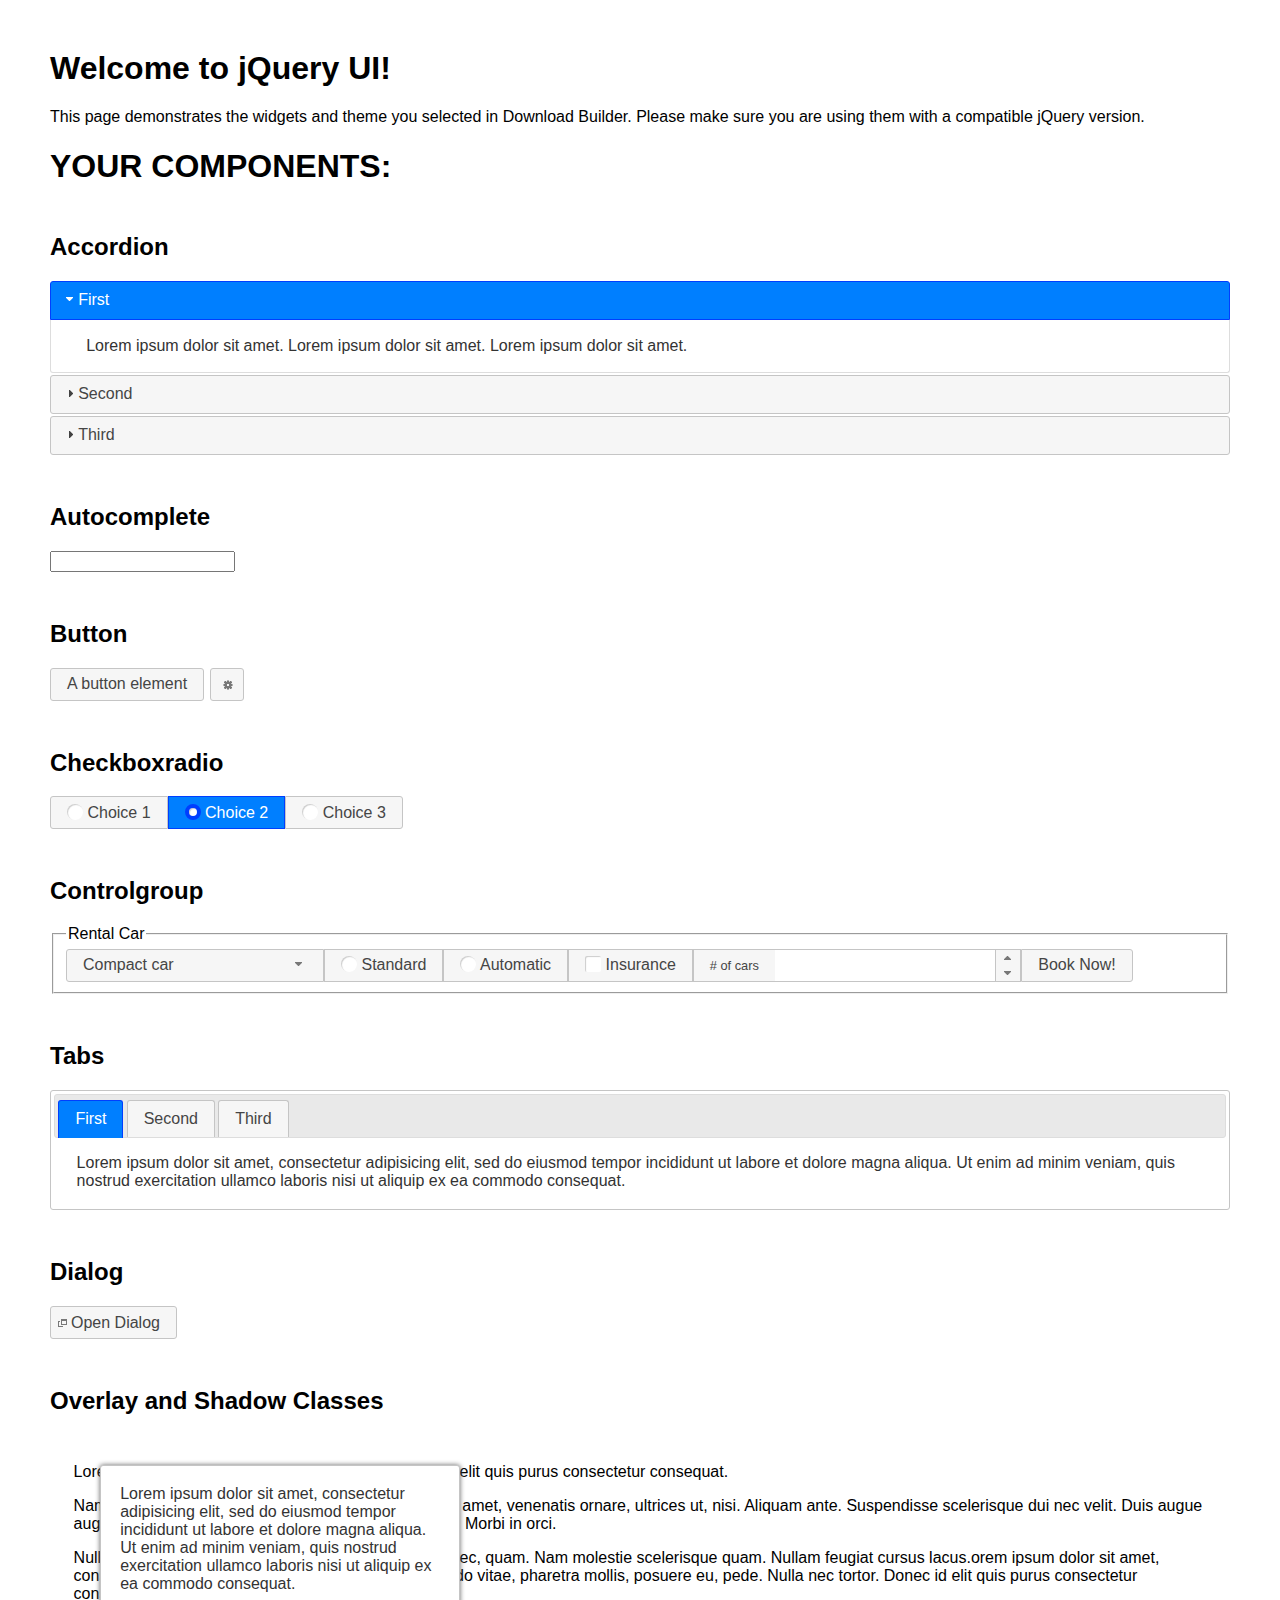
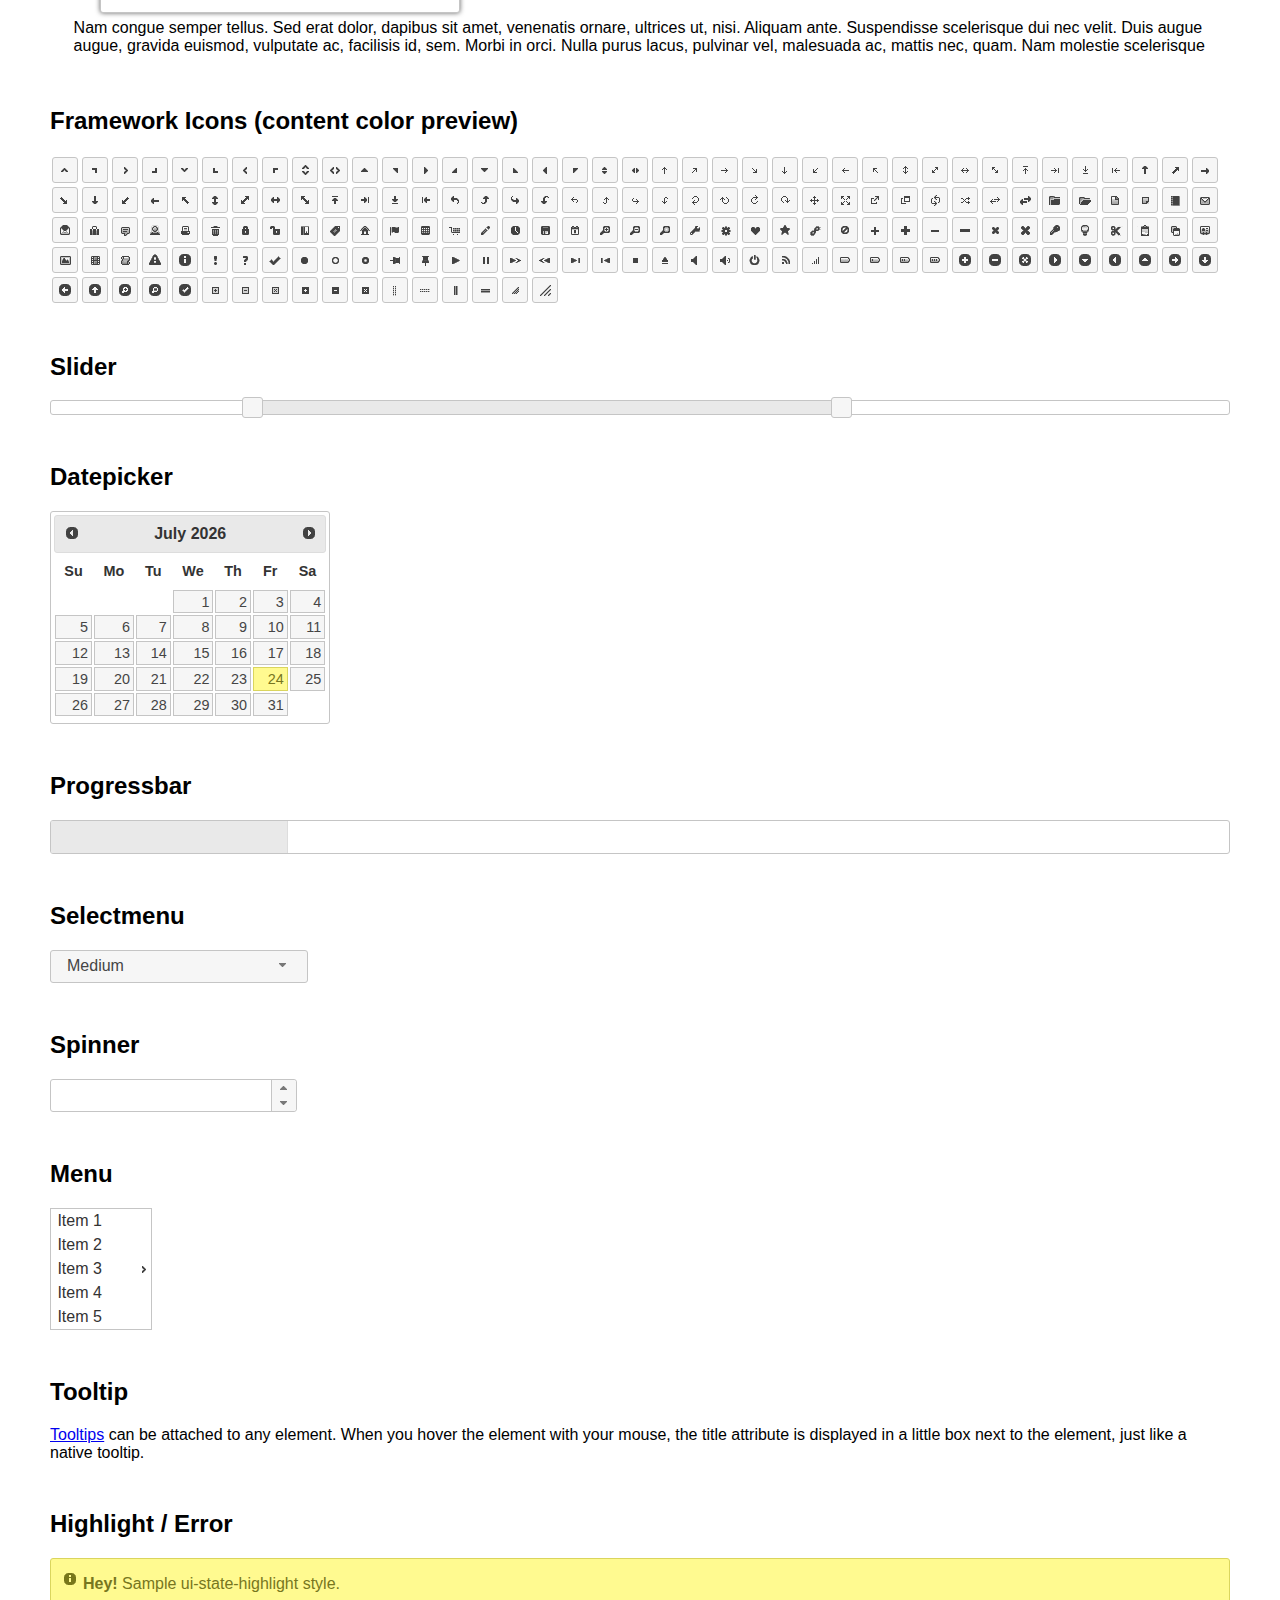
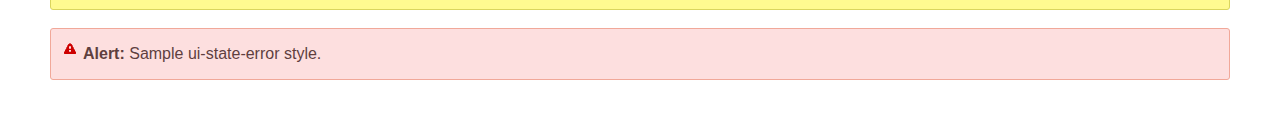
<file: JS/jquery-ui/index.html>
<!doctype html>
<html lang="us">
<head>
	<meta charset="utf-8">
	<title>jQuery UI Example Page</title>
	<link href="jquery-ui.css" rel="stylesheet">
	<style>
	body{
		font-family: "Trebuchet MS", sans-serif;
		margin: 50px;
	}
	.demoHeaders {
		margin-top: 2em;
	}
	#dialog-link {
		padding: .4em 1em .4em 20px;
		text-decoration: none;
		position: relative;
	}
	#dialog-link span.ui-icon {
		margin: 0 5px 0 0;
		position: absolute;
		left: .2em;
		top: 50%;
		margin-top: -8px;
	}
	#icons {
		margin: 0;
		padding: 0;
	}
	#icons li {
		margin: 2px;
		position: relative;
		padding: 4px 0;
		cursor: pointer;
		float: left;
		list-style: none;
	}
	#icons span.ui-icon {
		float: left;
		margin: 0 4px;
	}
	.fakewindowcontain .ui-widget-overlay {
		position: absolute;
	}
	select {
		width: 200px;
	}
	</style>
</head>
<body>

<h1>Welcome to jQuery UI!</h1>

<div class="ui-widget">
	<p>This page demonstrates the widgets and theme you selected in Download Builder. Please make sure you are using them with a compatible jQuery version.</p>
</div>

<h1>YOUR COMPONENTS:</h1>

<!-- Accordion -->
<h2 class="demoHeaders">Accordion</h2>
<div id="accordion">
	<h3>First</h3>
	<div>Lorem ipsum dolor sit amet. Lorem ipsum dolor sit amet. Lorem ipsum dolor sit amet.</div>
	<h3>Second</h3>
	<div>Phasellus mattis tincidunt nibh.</div>
	<h3>Third</h3>
	<div>Nam dui erat, auctor a, dignissim quis.</div>
</div>

<!-- Autocomplete -->
<h2 class="demoHeaders">Autocomplete</h2>
<div>
	<input id="autocomplete" title="type &quot;a&quot;">
</div>

<!-- Button -->
<h2 class="demoHeaders">Button</h2>
<button id="button">A button element</button>
<button id="button-icon">An icon-only button</button>

<!-- Checkboxradio -->
<h2 class="demoHeaders">Checkboxradio</h2>
<form style="margin-top: 1em;">
	<div id="radioset">
		<input type="radio" id="radio1" name="radio"><label for="radio1">Choice 1</label>
		<input type="radio" id="radio2" name="radio" checked="checked"><label for="radio2">Choice 2</label>
		<input type="radio" id="radio3" name="radio"><label for="radio3">Choice 3</label>
	</div>
</form>

<!-- Controlgroup -->
<h2 class="demoHeaders">Controlgroup</h2>
<fieldset>
	<legend>Rental Car</legend>
	<div id="controlgroup">
		<select id="car-type">
			<option>Compact car</option>
			<option>Midsize car</option>
			<option>Full size car</option>
			<option>SUV</option>
			<option>Luxury</option>
			<option>Truck</option>
			<option>Van</option>
		</select>
		<label for="transmission-standard">Standard</label>
		<input type="radio" name="transmission" id="transmission-standard">
		<label for="transmission-automatic">Automatic</label>
		<input type="radio" name="transmission" id="transmission-automatic">
		<label for="insurance">Insurance</label>
		<input type="checkbox" name="insurance" id="insurance">
		<label for="horizontal-spinner" class="ui-controlgroup-label"># of cars</label>
		<input id="horizontal-spinner" class="ui-spinner-input">
		<button>Book Now!</button>
	</div>
</fieldset>

<!-- Tabs -->
<h2 class="demoHeaders">Tabs</h2>
<div id="tabs">
	<ul>
		<li><a href="#tabs-1">First</a></li>
		<li><a href="#tabs-2">Second</a></li>
		<li><a href="#tabs-3">Third</a></li>
	</ul>
	<div id="tabs-1">Lorem ipsum dolor sit amet, consectetur adipisicing elit, sed do eiusmod tempor incididunt ut labore et dolore magna aliqua. Ut enim ad minim veniam, quis nostrud exercitation ullamco laboris nisi ut aliquip ex ea commodo consequat.</div>
	<div id="tabs-2">Phasellus mattis tincidunt nibh. Cras orci urna, blandit id, pretium vel, aliquet ornare, felis. Maecenas scelerisque sem non nisl. Fusce sed lorem in enim dictum bibendum.</div>
	<div id="tabs-3">Nam dui erat, auctor a, dignissim quis, sollicitudin eu, felis. Pellentesque nisi urna, interdum eget, sagittis et, consequat vestibulum, lacus. Mauris porttitor ullamcorper augue.</div>
</div>

<h2 class="demoHeaders">Dialog</h2>
<p>
	<button id="dialog-link" class="ui-button ui-corner-all ui-widget">
		<span class="ui-icon ui-icon-newwin"></span>Open Dialog
	</button>
</p>

<h2 class="demoHeaders">Overlay and Shadow Classes</h2>
<div style="position: relative; width: 96%; height: 200px; padding:1% 2%; overflow:hidden;" class="fakewindowcontain">
	<p>Lorem ipsum dolor sit amet,  Nulla nec tortor. Donec id elit quis purus consectetur consequat. </p><p>Nam congue semper tellus. Sed erat dolor, dapibus sit amet, venenatis ornare, ultrices ut, nisi. Aliquam ante. Suspendisse scelerisque dui nec velit. Duis augue augue, gravida euismod, vulputate ac, facilisis id, sem. Morbi in orci. </p><p>Nulla purus lacus, pulvinar vel, malesuada ac, mattis nec, quam. Nam molestie scelerisque quam. Nullam feugiat cursus lacus.orem ipsum dolor sit amet, consectetur adipiscing elit. Donec libero risus, commodo vitae, pharetra mollis, posuere eu, pede. Nulla nec tortor. Donec id elit quis purus consectetur consequat. </p><p>Nam congue semper tellus. Sed erat dolor, dapibus sit amet, venenatis ornare, ultrices ut, nisi. Aliquam ante. Suspendisse scelerisque dui nec velit. Duis augue augue, gravida euismod, vulputate ac, facilisis id, sem. Morbi in orci. Nulla purus lacus, pulvinar vel, malesuada ac, mattis nec, quam. Nam molestie scelerisque quam. </p><p>Nullam feugiat cursus lacus.orem ipsum dolor sit amet, consectetur adipiscing elit. Donec libero risus, commodo vitae, pharetra mollis, posuere eu, pede. Nulla nec tortor. Donec id elit quis purus consectetur consequat. Nam congue semper tellus. Sed erat dolor, dapibus sit amet, venenatis ornare, ultrices ut, nisi. Aliquam ante. </p><p>Suspendisse scelerisque dui nec velit. Duis augue augue, gravida euismod, vulputate ac, facilisis id, sem. Morbi in orci. Nulla purus lacus, pulvinar vel, malesuada ac, mattis nec, quam. Nam molestie scelerisque quam. Nullam feugiat cursus lacus.orem ipsum dolor sit amet, consectetur adipiscing elit. Donec libero risus, commodo vitae, pharetra mollis, posuere eu, pede. Nulla nec tortor. Donec id elit quis purus consectetur consequat. Nam congue semper tellus. Sed erat dolor, dapibus sit amet, venenatis ornare, ultrices ut, nisi. </p>

	<!-- ui-dialog -->
	<div class="ui-widget-overlay ui-front"></div>
	<div style="position: absolute; width: 320px; left: 50px; top: 30px; padding: 1.2em" class="ui-widget ui-front ui-widget-content ui-corner-all ui-widget-shadow">
		Lorem ipsum dolor sit amet, consectetur adipisicing elit, sed do eiusmod tempor incididunt ut labore et dolore magna aliqua. Ut enim ad minim veniam, quis nostrud exercitation ullamco laboris nisi ut aliquip ex ea commodo consequat.
	</div>

</div>

<!-- ui-dialog -->
<div id="dialog" title="Dialog Title">
	<p>Lorem ipsum dolor sit amet, consectetur adipisicing elit, sed do eiusmod tempor incididunt ut labore et dolore magna aliqua. Ut enim ad minim veniam, quis nostrud exercitation ullamco laboris nisi ut aliquip ex ea commodo consequat.</p>
</div>


<h2 class="demoHeaders">Framework Icons (content color preview)</h2>
<ul id="icons" class="ui-widget ui-helper-clearfix">
	<li class="ui-state-default ui-corner-all" title=".ui-icon-caret-1-n"><span class="ui-icon ui-icon-caret-1-n"></span></li>
	<li class="ui-state-default ui-corner-all" title=".ui-icon-caret-1-ne"><span class="ui-icon ui-icon-caret-1-ne"></span></li>
	<li class="ui-state-default ui-corner-all" title=".ui-icon-caret-1-e"><span class="ui-icon ui-icon-caret-1-e"></span></li>
	<li class="ui-state-default ui-corner-all" title=".ui-icon-caret-1-se"><span class="ui-icon ui-icon-caret-1-se"></span></li>
	<li class="ui-state-default ui-corner-all" title=".ui-icon-caret-1-s"><span class="ui-icon ui-icon-caret-1-s"></span></li>
	<li class="ui-state-default ui-corner-all" title=".ui-icon-caret-1-sw"><span class="ui-icon ui-icon-caret-1-sw"></span></li>
	<li class="ui-state-default ui-corner-all" title=".ui-icon-caret-1-w"><span class="ui-icon ui-icon-caret-1-w"></span></li>
	<li class="ui-state-default ui-corner-all" title=".ui-icon-caret-1-nw"><span class="ui-icon ui-icon-caret-1-nw"></span></li>
	<li class="ui-state-default ui-corner-all" title=".ui-icon-caret-2-n-s"><span class="ui-icon ui-icon-caret-2-n-s"></span></li>
	<li class="ui-state-default ui-corner-all" title=".ui-icon-caret-2-e-w"><span class="ui-icon ui-icon-caret-2-e-w"></span></li>
	<li class="ui-state-default ui-corner-all" title=".ui-icon-triangle-1-n"><span class="ui-icon ui-icon-triangle-1-n"></span></li>
	<li class="ui-state-default ui-corner-all" title=".ui-icon-triangle-1-ne"><span class="ui-icon ui-icon-triangle-1-ne"></span></li>
	<li class="ui-state-default ui-corner-all" title=".ui-icon-triangle-1-e"><span class="ui-icon ui-icon-triangle-1-e"></span></li>
	<li class="ui-state-default ui-corner-all" title=".ui-icon-triangle-1-se"><span class="ui-icon ui-icon-triangle-1-se"></span></li>
	<li class="ui-state-default ui-corner-all" title=".ui-icon-triangle-1-s"><span class="ui-icon ui-icon-triangle-1-s"></span></li>
	<li class="ui-state-default ui-corner-all" title=".ui-icon-triangle-1-sw"><span class="ui-icon ui-icon-triangle-1-sw"></span></li>
	<li class="ui-state-default ui-corner-all" title=".ui-icon-triangle-1-w"><span class="ui-icon ui-icon-triangle-1-w"></span></li>
	<li class="ui-state-default ui-corner-all" title=".ui-icon-triangle-1-nw"><span class="ui-icon ui-icon-triangle-1-nw"></span></li>
	<li class="ui-state-default ui-corner-all" title=".ui-icon-triangle-2-n-s"><span class="ui-icon ui-icon-triangle-2-n-s"></span></li>
	<li class="ui-state-default ui-corner-all" title=".ui-icon-triangle-2-e-w"><span class="ui-icon ui-icon-triangle-2-e-w"></span></li>
	<li class="ui-state-default ui-corner-all" title=".ui-icon-arrow-1-n"><span class="ui-icon ui-icon-arrow-1-n"></span></li>
	<li class="ui-state-default ui-corner-all" title=".ui-icon-arrow-1-ne"><span class="ui-icon ui-icon-arrow-1-ne"></span></li>
	<li class="ui-state-default ui-corner-all" title=".ui-icon-arrow-1-e"><span class="ui-icon ui-icon-arrow-1-e"></span></li>
	<li class="ui-state-default ui-corner-all" title=".ui-icon-arrow-1-se"><span class="ui-icon ui-icon-arrow-1-se"></span></li>
	<li class="ui-state-default ui-corner-all" title=".ui-icon-arrow-1-s"><span class="ui-icon ui-icon-arrow-1-s"></span></li>
	<li class="ui-state-default ui-corner-all" title=".ui-icon-arrow-1-sw"><span class="ui-icon ui-icon-arrow-1-sw"></span></li>
	<li class="ui-state-default ui-corner-all" title=".ui-icon-arrow-1-w"><span class="ui-icon ui-icon-arrow-1-w"></span></li>
	<li class="ui-state-default ui-corner-all" title=".ui-icon-arrow-1-nw"><span class="ui-icon ui-icon-arrow-1-nw"></span></li>
	<li class="ui-state-default ui-corner-all" title=".ui-icon-arrow-2-n-s"><span class="ui-icon ui-icon-arrow-2-n-s"></span></li>
	<li class="ui-state-default ui-corner-all" title=".ui-icon-arrow-2-ne-sw"><span class="ui-icon ui-icon-arrow-2-ne-sw"></span></li>
	<li class="ui-state-default ui-corner-all" title=".ui-icon-arrow-2-e-w"><span class="ui-icon ui-icon-arrow-2-e-w"></span></li>
	<li class="ui-state-default ui-corner-all" title=".ui-icon-arrow-2-se-nw"><span class="ui-icon ui-icon-arrow-2-se-nw"></span></li>
	<li class="ui-state-default ui-corner-all" title=".ui-icon-arrowstop-1-n"><span class="ui-icon ui-icon-arrowstop-1-n"></span></li>
	<li class="ui-state-default ui-corner-all" title=".ui-icon-arrowstop-1-e"><span class="ui-icon ui-icon-arrowstop-1-e"></span></li>
	<li class="ui-state-default ui-corner-all" title=".ui-icon-arrowstop-1-s"><span class="ui-icon ui-icon-arrowstop-1-s"></span></li>
	<li class="ui-state-default ui-corner-all" title=".ui-icon-arrowstop-1-w"><span class="ui-icon ui-icon-arrowstop-1-w"></span></li>
	<li class="ui-state-default ui-corner-all" title=".ui-icon-arrowthick-1-n"><span class="ui-icon ui-icon-arrowthick-1-n"></span></li>
	<li class="ui-state-default ui-corner-all" title=".ui-icon-arrowthick-1-ne"><span class="ui-icon ui-icon-arrowthick-1-ne"></span></li>
	<li class="ui-state-default ui-corner-all" title=".ui-icon-arrowthick-1-e"><span class="ui-icon ui-icon-arrowthick-1-e"></span></li>
	<li class="ui-state-default ui-corner-all" title=".ui-icon-arrowthick-1-se"><span class="ui-icon ui-icon-arrowthick-1-se"></span></li>
	<li class="ui-state-default ui-corner-all" title=".ui-icon-arrowthick-1-s"><span class="ui-icon ui-icon-arrowthick-1-s"></span></li>
	<li class="ui-state-default ui-corner-all" title=".ui-icon-arrowthick-1-sw"><span class="ui-icon ui-icon-arrowthick-1-sw"></span></li>
	<li class="ui-state-default ui-corner-all" title=".ui-icon-arrowthick-1-w"><span class="ui-icon ui-icon-arrowthick-1-w"></span></li>
	<li class="ui-state-default ui-corner-all" title=".ui-icon-arrowthick-1-nw"><span class="ui-icon ui-icon-arrowthick-1-nw"></span></li>
	<li class="ui-state-default ui-corner-all" title=".ui-icon-arrowthick-2-n-s"><span class="ui-icon ui-icon-arrowthick-2-n-s"></span></li>
	<li class="ui-state-default ui-corner-all" title=".ui-icon-arrowthick-2-ne-sw"><span class="ui-icon ui-icon-arrowthick-2-ne-sw"></span></li>
	<li class="ui-state-default ui-corner-all" title=".ui-icon-arrowthick-2-e-w"><span class="ui-icon ui-icon-arrowthick-2-e-w"></span></li>
	<li class="ui-state-default ui-corner-all" title=".ui-icon-arrowthick-2-se-nw"><span class="ui-icon ui-icon-arrowthick-2-se-nw"></span></li>
	<li class="ui-state-default ui-corner-all" title=".ui-icon-arrowthickstop-1-n"><span class="ui-icon ui-icon-arrowthickstop-1-n"></span></li>
	<li class="ui-state-default ui-corner-all" title=".ui-icon-arrowthickstop-1-e"><span class="ui-icon ui-icon-arrowthickstop-1-e"></span></li>
	<li class="ui-state-default ui-corner-all" title=".ui-icon-arrowthickstop-1-s"><span class="ui-icon ui-icon-arrowthickstop-1-s"></span></li>
	<li class="ui-state-default ui-corner-all" title=".ui-icon-arrowthickstop-1-w"><span class="ui-icon ui-icon-arrowthickstop-1-w"></span></li>
	<li class="ui-state-default ui-corner-all" title=".ui-icon-arrowreturnthick-1-w"><span class="ui-icon ui-icon-arrowreturnthick-1-w"></span></li>
	<li class="ui-state-default ui-corner-all" title=".ui-icon-arrowreturnthick-1-n"><span class="ui-icon ui-icon-arrowreturnthick-1-n"></span></li>
	<li class="ui-state-default ui-corner-all" title=".ui-icon-arrowreturnthick-1-e"><span class="ui-icon ui-icon-arrowreturnthick-1-e"></span></li>
	<li class="ui-state-default ui-corner-all" title=".ui-icon-arrowreturnthick-1-s"><span class="ui-icon ui-icon-arrowreturnthick-1-s"></span></li>
	<li class="ui-state-default ui-corner-all" title=".ui-icon-arrowreturn-1-w"><span class="ui-icon ui-icon-arrowreturn-1-w"></span></li>
	<li class="ui-state-default ui-corner-all" title=".ui-icon-arrowreturn-1-n"><span class="ui-icon ui-icon-arrowreturn-1-n"></span></li>
	<li class="ui-state-default ui-corner-all" title=".ui-icon-arrowreturn-1-e"><span class="ui-icon ui-icon-arrowreturn-1-e"></span></li>
	<li class="ui-state-default ui-corner-all" title=".ui-icon-arrowreturn-1-s"><span class="ui-icon ui-icon-arrowreturn-1-s"></span></li>
	<li class="ui-state-default ui-corner-all" title=".ui-icon-arrowrefresh-1-w"><span class="ui-icon ui-icon-arrowrefresh-1-w"></span></li>
	<li class="ui-state-default ui-corner-all" title=".ui-icon-arrowrefresh-1-n"><span class="ui-icon ui-icon-arrowrefresh-1-n"></span></li>
	<li class="ui-state-default ui-corner-all" title=".ui-icon-arrowrefresh-1-e"><span class="ui-icon ui-icon-arrowrefresh-1-e"></span></li>
	<li class="ui-state-default ui-corner-all" title=".ui-icon-arrowrefresh-1-s"><span class="ui-icon ui-icon-arrowrefresh-1-s"></span></li>
	<li class="ui-state-default ui-corner-all" title=".ui-icon-arrow-4"><span class="ui-icon ui-icon-arrow-4"></span></li>
	<li class="ui-state-default ui-corner-all" title=".ui-icon-arrow-4-diag"><span class="ui-icon ui-icon-arrow-4-diag"></span></li>
	<li class="ui-state-default ui-corner-all" title=".ui-icon-extlink"><span class="ui-icon ui-icon-extlink"></span></li>
	<li class="ui-state-default ui-corner-all" title=".ui-icon-newwin"><span class="ui-icon ui-icon-newwin"></span></li>
	<li class="ui-state-default ui-corner-all" title=".ui-icon-refresh"><span class="ui-icon ui-icon-refresh"></span></li>
	<li class="ui-state-default ui-corner-all" title=".ui-icon-shuffle"><span class="ui-icon ui-icon-shuffle"></span></li>
	<li class="ui-state-default ui-corner-all" title=".ui-icon-transfer-e-w"><span class="ui-icon ui-icon-transfer-e-w"></span></li>
	<li class="ui-state-default ui-corner-all" title=".ui-icon-transferthick-e-w"><span class="ui-icon ui-icon-transferthick-e-w"></span></li>
	<li class="ui-state-default ui-corner-all" title=".ui-icon-folder-collapsed"><span class="ui-icon ui-icon-folder-collapsed"></span></li>
	<li class="ui-state-default ui-corner-all" title=".ui-icon-folder-open"><span class="ui-icon ui-icon-folder-open"></span></li>
	<li class="ui-state-default ui-corner-all" title=".ui-icon-document"><span class="ui-icon ui-icon-document"></span></li>
	<li class="ui-state-default ui-corner-all" title=".ui-icon-document-b"><span class="ui-icon ui-icon-document-b"></span></li>
	<li class="ui-state-default ui-corner-all" title=".ui-icon-note"><span class="ui-icon ui-icon-note"></span></li>
	<li class="ui-state-default ui-corner-all" title=".ui-icon-mail-closed"><span class="ui-icon ui-icon-mail-closed"></span></li>
	<li class="ui-state-default ui-corner-all" title=".ui-icon-mail-open"><span class="ui-icon ui-icon-mail-open"></span></li>
	<li class="ui-state-default ui-corner-all" title=".ui-icon-suitcase"><span class="ui-icon ui-icon-suitcase"></span></li>
	<li class="ui-state-default ui-corner-all" title=".ui-icon-comment"><span class="ui-icon ui-icon-comment"></span></li>
	<li class="ui-state-default ui-corner-all" title=".ui-icon-person"><span class="ui-icon ui-icon-person"></span></li>
	<li class="ui-state-default ui-corner-all" title=".ui-icon-print"><span class="ui-icon ui-icon-print"></span></li>
	<li class="ui-state-default ui-corner-all" title=".ui-icon-trash"><span class="ui-icon ui-icon-trash"></span></li>
	<li class="ui-state-default ui-corner-all" title=".ui-icon-locked"><span class="ui-icon ui-icon-locked"></span></li>
	<li class="ui-state-default ui-corner-all" title=".ui-icon-unlocked"><span class="ui-icon ui-icon-unlocked"></span></li>
	<li class="ui-state-default ui-corner-all" title=".ui-icon-bookmark"><span class="ui-icon ui-icon-bookmark"></span></li>
	<li class="ui-state-default ui-corner-all" title=".ui-icon-tag"><span class="ui-icon ui-icon-tag"></span></li>
	<li class="ui-state-default ui-corner-all" title=".ui-icon-home"><span class="ui-icon ui-icon-home"></span></li>
	<li class="ui-state-default ui-corner-all" title=".ui-icon-flag"><span class="ui-icon ui-icon-flag"></span></li>
	<li class="ui-state-default ui-corner-all" title=".ui-icon-calculator"><span class="ui-icon ui-icon-calculator"></span></li>
	<li class="ui-state-default ui-corner-all" title=".ui-icon-cart"><span class="ui-icon ui-icon-cart"></span></li>
	<li class="ui-state-default ui-corner-all" title=".ui-icon-pencil"><span class="ui-icon ui-icon-pencil"></span></li>
	<li class="ui-state-default ui-corner-all" title=".ui-icon-clock"><span class="ui-icon ui-icon-clock"></span></li>
	<li class="ui-state-default ui-corner-all" title=".ui-icon-disk"><span class="ui-icon ui-icon-disk"></span></li>
	<li class="ui-state-default ui-corner-all" title=".ui-icon-calendar"><span class="ui-icon ui-icon-calendar"></span></li>
	<li class="ui-state-default ui-corner-all" title=".ui-icon-zoomin"><span class="ui-icon ui-icon-zoomin"></span></li>
	<li class="ui-state-default ui-corner-all" title=".ui-icon-zoomout"><span class="ui-icon ui-icon-zoomout"></span></li>
	<li class="ui-state-default ui-corner-all" title=".ui-icon-search"><span class="ui-icon ui-icon-search"></span></li>
	<li class="ui-state-default ui-corner-all" title=".ui-icon-wrench"><span class="ui-icon ui-icon-wrench"></span></li>
	<li class="ui-state-default ui-corner-all" title=".ui-icon-gear"><span class="ui-icon ui-icon-gear"></span></li>
	<li class="ui-state-default ui-corner-all" title=".ui-icon-heart"><span class="ui-icon ui-icon-heart"></span></li>
	<li class="ui-state-default ui-corner-all" title=".ui-icon-star"><span class="ui-icon ui-icon-star"></span></li>
	<li class="ui-state-default ui-corner-all" title=".ui-icon-link"><span class="ui-icon ui-icon-link"></span></li>
	<li class="ui-state-default ui-corner-all" title=".ui-icon-cancel"><span class="ui-icon ui-icon-cancel"></span></li>
	<li class="ui-state-default ui-corner-all" title=".ui-icon-plus"><span class="ui-icon ui-icon-plus"></span></li>
	<li class="ui-state-default ui-corner-all" title=".ui-icon-plusthick"><span class="ui-icon ui-icon-plusthick"></span></li>
	<li class="ui-state-default ui-corner-all" title=".ui-icon-minus"><span class="ui-icon ui-icon-minus"></span></li>
	<li class="ui-state-default ui-corner-all" title=".ui-icon-minusthick"><span class="ui-icon ui-icon-minusthick"></span></li>
	<li class="ui-state-default ui-corner-all" title=".ui-icon-close"><span class="ui-icon ui-icon-close"></span></li>
	<li class="ui-state-default ui-corner-all" title=".ui-icon-closethick"><span class="ui-icon ui-icon-closethick"></span></li>
	<li class="ui-state-default ui-corner-all" title=".ui-icon-key"><span class="ui-icon ui-icon-key"></span></li>
	<li class="ui-state-default ui-corner-all" title=".ui-icon-lightbulb"><span class="ui-icon ui-icon-lightbulb"></span></li>
	<li class="ui-state-default ui-corner-all" title=".ui-icon-scissors"><span class="ui-icon ui-icon-scissors"></span></li>
	<li class="ui-state-default ui-corner-all" title=".ui-icon-clipboard"><span class="ui-icon ui-icon-clipboard"></span></li>
	<li class="ui-state-default ui-corner-all" title=".ui-icon-copy"><span class="ui-icon ui-icon-copy"></span></li>
	<li class="ui-state-default ui-corner-all" title=".ui-icon-contact"><span class="ui-icon ui-icon-contact"></span></li>
	<li class="ui-state-default ui-corner-all" title=".ui-icon-image"><span class="ui-icon ui-icon-image"></span></li>
	<li class="ui-state-default ui-corner-all" title=".ui-icon-video"><span class="ui-icon ui-icon-video"></span></li>
	<li class="ui-state-default ui-corner-all" title=".ui-icon-script"><span class="ui-icon ui-icon-script"></span></li>
	<li class="ui-state-default ui-corner-all" title=".ui-icon-alert"><span class="ui-icon ui-icon-alert"></span></li>
	<li class="ui-state-default ui-corner-all" title=".ui-icon-info"><span class="ui-icon ui-icon-info"></span></li>
	<li class="ui-state-default ui-corner-all" title=".ui-icon-notice"><span class="ui-icon ui-icon-notice"></span></li>
	<li class="ui-state-default ui-corner-all" title=".ui-icon-help"><span class="ui-icon ui-icon-help"></span></li>
	<li class="ui-state-default ui-corner-all" title=".ui-icon-check"><span class="ui-icon ui-icon-check"></span></li>
	<li class="ui-state-default ui-corner-all" title=".ui-icon-bullet"><span class="ui-icon ui-icon-bullet"></span></li>
	<li class="ui-state-default ui-corner-all" title=".ui-icon-radio-off"><span class="ui-icon ui-icon-radio-off"></span></li>
	<li class="ui-state-default ui-corner-all" title=".ui-icon-radio-on"><span class="ui-icon ui-icon-radio-on"></span></li>
	<li class="ui-state-default ui-corner-all" title=".ui-icon-pin-w"><span class="ui-icon ui-icon-pin-w"></span></li>
	<li class="ui-state-default ui-corner-all" title=".ui-icon-pin-s"><span class="ui-icon ui-icon-pin-s"></span></li>
	<li class="ui-state-default ui-corner-all" title=".ui-icon-play"><span class="ui-icon ui-icon-play"></span></li>
	<li class="ui-state-default ui-corner-all" title=".ui-icon-pause"><span class="ui-icon ui-icon-pause"></span></li>
	<li class="ui-state-default ui-corner-all" title=".ui-icon-seek-next"><span class="ui-icon ui-icon-seek-next"></span></li>
	<li class="ui-state-default ui-corner-all" title=".ui-icon-seek-prev"><span class="ui-icon ui-icon-seek-prev"></span></li>
	<li class="ui-state-default ui-corner-all" title=".ui-icon-seek-end"><span class="ui-icon ui-icon-seek-end"></span></li>
	<li class="ui-state-default ui-corner-all" title=".ui-icon-seek-first"><span class="ui-icon ui-icon-seek-first"></span></li>
	<li class="ui-state-default ui-corner-all" title=".ui-icon-stop"><span class="ui-icon ui-icon-stop"></span></li>
	<li class="ui-state-default ui-corner-all" title=".ui-icon-eject"><span class="ui-icon ui-icon-eject"></span></li>
	<li class="ui-state-default ui-corner-all" title=".ui-icon-volume-off"><span class="ui-icon ui-icon-volume-off"></span></li>
	<li class="ui-state-default ui-corner-all" title=".ui-icon-volume-on"><span class="ui-icon ui-icon-volume-on"></span></li>
	<li class="ui-state-default ui-corner-all" title=".ui-icon-power"><span class="ui-icon ui-icon-power"></span></li>
	<li class="ui-state-default ui-corner-all" title=".ui-icon-signal-diag"><span class="ui-icon ui-icon-signal-diag"></span></li>
	<li class="ui-state-default ui-corner-all" title=".ui-icon-signal"><span class="ui-icon ui-icon-signal"></span></li>
	<li class="ui-state-default ui-corner-all" title=".ui-icon-battery-0"><span class="ui-icon ui-icon-battery-0"></span></li>
	<li class="ui-state-default ui-corner-all" title=".ui-icon-battery-1"><span class="ui-icon ui-icon-battery-1"></span></li>
	<li class="ui-state-default ui-corner-all" title=".ui-icon-battery-2"><span class="ui-icon ui-icon-battery-2"></span></li>
	<li class="ui-state-default ui-corner-all" title=".ui-icon-battery-3"><span class="ui-icon ui-icon-battery-3"></span></li>
	<li class="ui-state-default ui-corner-all" title=".ui-icon-circle-plus"><span class="ui-icon ui-icon-circle-plus"></span></li>
	<li class="ui-state-default ui-corner-all" title=".ui-icon-circle-minus"><span class="ui-icon ui-icon-circle-minus"></span></li>
	<li class="ui-state-default ui-corner-all" title=".ui-icon-circle-close"><span class="ui-icon ui-icon-circle-close"></span></li>
	<li class="ui-state-default ui-corner-all" title=".ui-icon-circle-triangle-e"><span class="ui-icon ui-icon-circle-triangle-e"></span></li>
	<li class="ui-state-default ui-corner-all" title=".ui-icon-circle-triangle-s"><span class="ui-icon ui-icon-circle-triangle-s"></span></li>
	<li class="ui-state-default ui-corner-all" title=".ui-icon-circle-triangle-w"><span class="ui-icon ui-icon-circle-triangle-w"></span></li>
	<li class="ui-state-default ui-corner-all" title=".ui-icon-circle-triangle-n"><span class="ui-icon ui-icon-circle-triangle-n"></span></li>
	<li class="ui-state-default ui-corner-all" title=".ui-icon-circle-arrow-e"><span class="ui-icon ui-icon-circle-arrow-e"></span></li>
	<li class="ui-state-default ui-corner-all" title=".ui-icon-circle-arrow-s"><span class="ui-icon ui-icon-circle-arrow-s"></span></li>
	<li class="ui-state-default ui-corner-all" title=".ui-icon-circle-arrow-w"><span class="ui-icon ui-icon-circle-arrow-w"></span></li>
	<li class="ui-state-default ui-corner-all" title=".ui-icon-circle-arrow-n"><span class="ui-icon ui-icon-circle-arrow-n"></span></li>
	<li class="ui-state-default ui-corner-all" title=".ui-icon-circle-zoomin"><span class="ui-icon ui-icon-circle-zoomin"></span></li>
	<li class="ui-state-default ui-corner-all" title=".ui-icon-circle-zoomout"><span class="ui-icon ui-icon-circle-zoomout"></span></li>
	<li class="ui-state-default ui-corner-all" title=".ui-icon-circle-check"><span class="ui-icon ui-icon-circle-check"></span></li>
	<li class="ui-state-default ui-corner-all" title=".ui-icon-circlesmall-plus"><span class="ui-icon ui-icon-circlesmall-plus"></span></li>
	<li class="ui-state-default ui-corner-all" title=".ui-icon-circlesmall-minus"><span class="ui-icon ui-icon-circlesmall-minus"></span></li>
	<li class="ui-state-default ui-corner-all" title=".ui-icon-circlesmall-close"><span class="ui-icon ui-icon-circlesmall-close"></span></li>
	<li class="ui-state-default ui-corner-all" title=".ui-icon-squaresmall-plus"><span class="ui-icon ui-icon-squaresmall-plus"></span></li>
	<li class="ui-state-default ui-corner-all" title=".ui-icon-squaresmall-minus"><span class="ui-icon ui-icon-squaresmall-minus"></span></li>
	<li class="ui-state-default ui-corner-all" title=".ui-icon-squaresmall-close"><span class="ui-icon ui-icon-squaresmall-close"></span></li>
	<li class="ui-state-default ui-corner-all" title=".ui-icon-grip-dotted-vertical"><span class="ui-icon ui-icon-grip-dotted-vertical"></span></li>
	<li class="ui-state-default ui-corner-all" title=".ui-icon-grip-dotted-horizontal"><span class="ui-icon ui-icon-grip-dotted-horizontal"></span></li>
	<li class="ui-state-default ui-corner-all" title=".ui-icon-grip-solid-vertical"><span class="ui-icon ui-icon-grip-solid-vertical"></span></li>
	<li class="ui-state-default ui-corner-all" title=".ui-icon-grip-solid-horizontal"><span class="ui-icon ui-icon-grip-solid-horizontal"></span></li>
	<li class="ui-state-default ui-corner-all" title=".ui-icon-gripsmall-diagonal-se"><span class="ui-icon ui-icon-gripsmall-diagonal-se"></span></li>
	<li class="ui-state-default ui-corner-all" title=".ui-icon-grip-diagonal-se"><span class="ui-icon ui-icon-grip-diagonal-se"></span></li>
</ul>

<!-- Slider -->
<h2 class="demoHeaders">Slider</h2>
<div id="slider"></div>

<!-- Datepicker -->
<h2 class="demoHeaders">Datepicker</h2>
<div id="datepicker"></div>

<!-- Progressbar -->
<h2 class="demoHeaders">Progressbar</h2>
<div id="progressbar"></div>

<!-- Progressbar -->
<h2 class="demoHeaders">Selectmenu</h2>
<select id="selectmenu">
	<option>Slower</option>
	<option>Slow</option>
	<option selected="selected">Medium</option>
	<option>Fast</option>
	<option>Faster</option>
</select>

<!-- Spinner -->
<h2 class="demoHeaders">Spinner</h2>
<input id="spinner">

<!-- Menu -->
<h2 class="demoHeaders">Menu</h2>
<ul style="width:100px;" id="menu">
	<li><div>Item 1</div></li>
	<li><div>Item 2</div></li>
	<li><div>Item 3</div>
		<ul>
			<li><div>Item 3-1</div></li>
			<li><div>Item 3-2</div></li>
			<li><div>Item 3-3</div></li>
			<li><div>Item 3-4</div></li>
			<li><div>Item 3-5</div></li>
		</ul>
	</li>
	<li><div>Item 4</div></li>
	<li><div>Item 5</div></li>
</ul>

<!-- Tooltip -->
<h2 class="demoHeaders">Tooltip</h2>
<p id="tooltip">
	<a href="#" title="That&apos;s what this widget is">Tooltips</a> can be attached to any element. When you hover
the element with your mouse, the title attribute is displayed in a little box next to the element, just like a native tooltip.
</p>

<!-- Highlight / Error -->
<h2 class="demoHeaders">Highlight / Error</h2>
<div class="ui-widget">
	<div class="ui-state-highlight ui-corner-all" style="margin-top: 20px; padding: 0 .7em;">
		<p><span class="ui-icon ui-icon-info" style="float: left; margin-right: .3em;"></span>
		<strong>Hey!</strong> Sample ui-state-highlight style.</p>
	</div>
</div>
<br>
<div class="ui-widget">
	<div class="ui-state-error ui-corner-all" style="padding: 0 .7em;">
		<p><span class="ui-icon ui-icon-alert" style="float: left; margin-right: .3em;"></span>
		<strong>Alert:</strong> Sample ui-state-error style.</p>
	</div>
</div>

<script src="external/jquery/jquery.js"></script>
<script src="jquery-ui.js"></script>
<script>
$( "#accordion" ).accordion();

var availableTags = [
	"ActionScript",
	"AppleScript",
	"Asp",
	"BASIC",
	"C",
	"C++",
	"Clojure",
	"COBOL",
	"ColdFusion",
	"Erlang",
	"Fortran",
	"Groovy",
	"Haskell",
	"Java",
	"JavaScript",
	"Lisp",
	"Perl",
	"PHP",
	"Python",
	"Ruby",
	"Scala",
	"Scheme"
];
$( "#autocomplete" ).autocomplete({
	source: availableTags
});

$( "#button" ).button();
$( "#button-icon" ).button({
	icon: "ui-icon-gear",
	showLabel: false
});

$( "#radioset" ).buttonset();

$( "#controlgroup" ).controlgroup();

$( "#tabs" ).tabs();

$( "#dialog" ).dialog({
	autoOpen: false,
	width: 400,
	buttons: [
		{
			text: "Ok",
			click: function() {
				$( this ).dialog( "close" );
			}
		},
		{
			text: "Cancel",
			click: function() {
				$( this ).dialog( "close" );
			}
		}
	]
});

// Link to open the dialog
$( "#dialog-link" ).click(function( event ) {
	$( "#dialog" ).dialog( "open" );
	event.preventDefault();
});

$( "#datepicker" ).datepicker({
	inline: true
});

$( "#slider" ).slider({
	range: true,
	values: [ 17, 67 ]
});

$( "#progressbar" ).progressbar({
	value: 20
});

$( "#spinner" ).spinner();

$( "#menu" ).menu();

$( "#tooltip" ).tooltip();

$( "#selectmenu" ).selectmenu();

// Hover states on the static widgets
$( "#dialog-link, #icons li" ).hover(
	function() {
		$( this ).addClass( "ui-state-hover" );
	},
	function() {
		$( this ).removeClass( "ui-state-hover" );
	}
);
</script>
</body>
</html>
</file>
